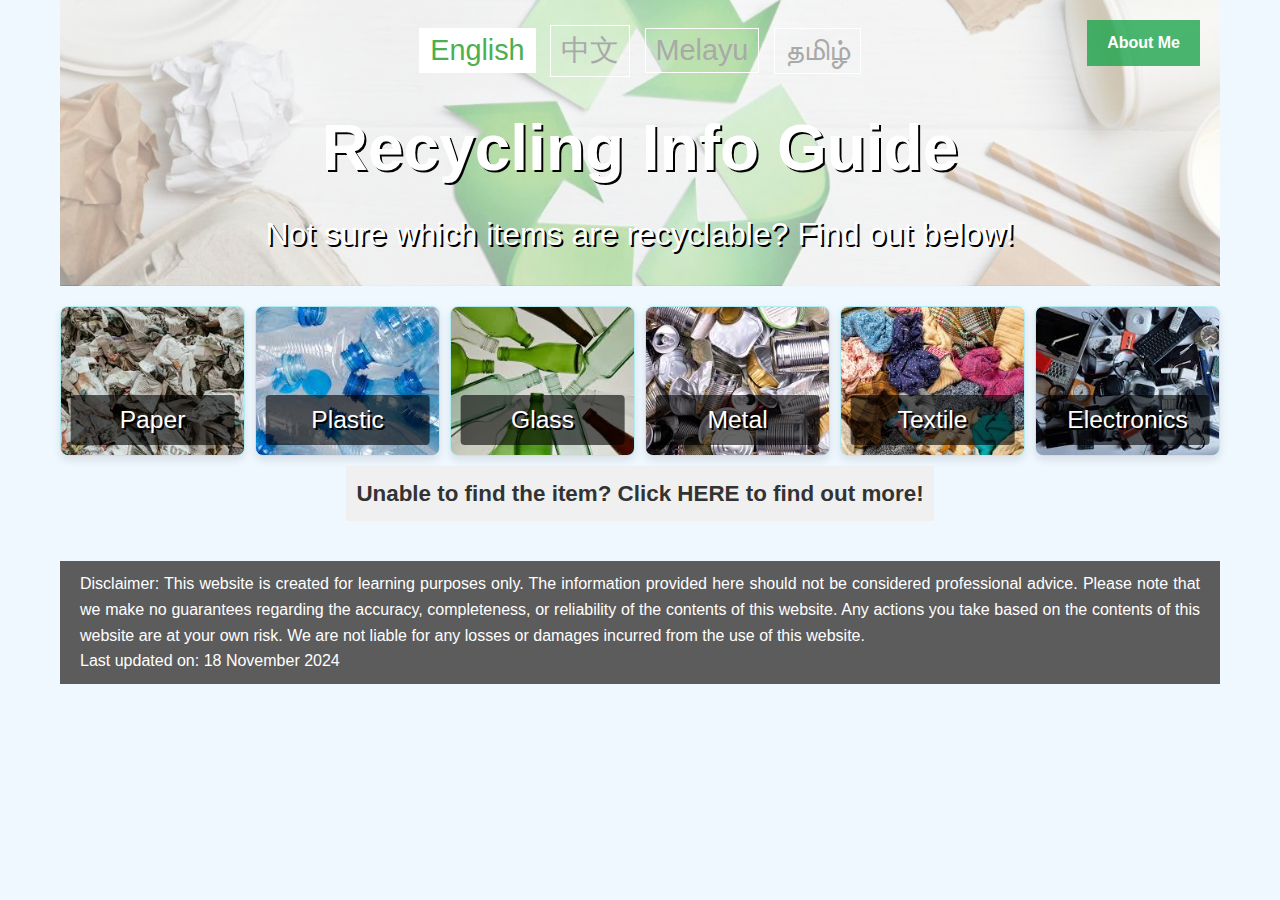
<file: index.html>
<!DOCTYPE html>
<html lang="en">
<head>
  <meta charset="UTF-8">
  <meta name="viewport" content="width=device-width, initial-scale=1.0">
  <meta http-equiv="X-UA-Compatible" content="ie=edge">
  <title data-translate-key="pageTitle">Recycling Info Guide</title>
  <link rel="stylesheet" href="styles.css">
  <link href="https://fonts.googleapis.com/css2?family=Roboto:wght@300;400;700&display=swap" rel="stylesheet">

  <!-- Google tag (gtag.js) -->
  <script async src="https://www.googletagmanager.com/gtag/js?id=G-P4TKXT55H8"></script>
    <script src="scripts.js" type="module"></script>
</head>
<body>
  <div class="container">
    <header class="main-header">
      <nav class="language-nav">
        <button id="lang-en" class="lang-btn active" data-translate-key="langEn">English</button>
        <button id="lang-zh" class="lang-btn" data-translate-key="langZh">中文</button>
        <button id="lang-ms" class="lang-btn" data-translate-key="langMs">Melayu</button>
        <button id="lang-ta" class="lang-btn" data-translate-key="langTa">தமிழ்</button>
      </nav>
      <div class="header-content">
        <h1 id="page-title" class="main-title" data-translate-key="pageTitle">Recycling Info Guide</h1>
        <p id="intro-text" class="intro" data-translate-key="introText">Not sure which items are recyclable? Find out below!</p>
      </div>
    </header>

    <main class="content">
      <div class="items-container">
        <div class="item-tile" data-item="paper">
          <span class="info-tile-text" data-translate-key="paper">Paper</span>
        </div>
        <div class="item-tile" data-item="plastic">
          <span class="info-tile-text" data-translate-key="plastic">Plastic</span>
        </div>
        <div class="item-tile" data-item="glass">
          <span class="info-tile-text" data-translate-key="glass">Glass</span>
        </div>
        <div class="item-tile" data-item="metal">
          <span class="info-tile-text" data-translate-key="metal">Metal</span>
        </div>
        <div class="item-tile" data-item="textile">
          <span class="info-tile-text" data-translate-key="textile">Textile</span>
        </div>
        <div class="item-tile" data-item="electronics">
          <span class="info-tile-text" data-translate-key="electronics">Electronics</span>
        </div>
      </div>
      <div id="recyclable" class="info-text1"></div>
      <div id="non-recyclable" class="info-text2"></div>
      <div class="about-button-container">
        <a href="aboutme.html" class="about-button" data-translate-key="aboutMe">About Me</a>
      </div>
      <div class="bin-caption-container">
        <a href="https://www.nea.gov.sg/recycling-search-engine" class="caption-link">
            <p data-translate-key="unableToFind">Unable to find the item? Click HERE to find out more!</p>
        </a>
    </div>
    </main>

    <footer class="main-footer">
      <p data-translate-key="disclaimer">Disclaimer: This website is created for learning purposes only. The information provided here should not be considered professional advice. Please note that we make no guarantees regarding the accuracy, completeness, or reliability of the contents of this website. Any actions you take based on the contents of this website are at your own risk. We are not liable for any losses or damages incurred from the use of this website.</p>
      <p data-translate-key="lastUpdated">Last updated on: 18 November 2024</p>
    </footer>
  </div>

</body>
</html>
</file>
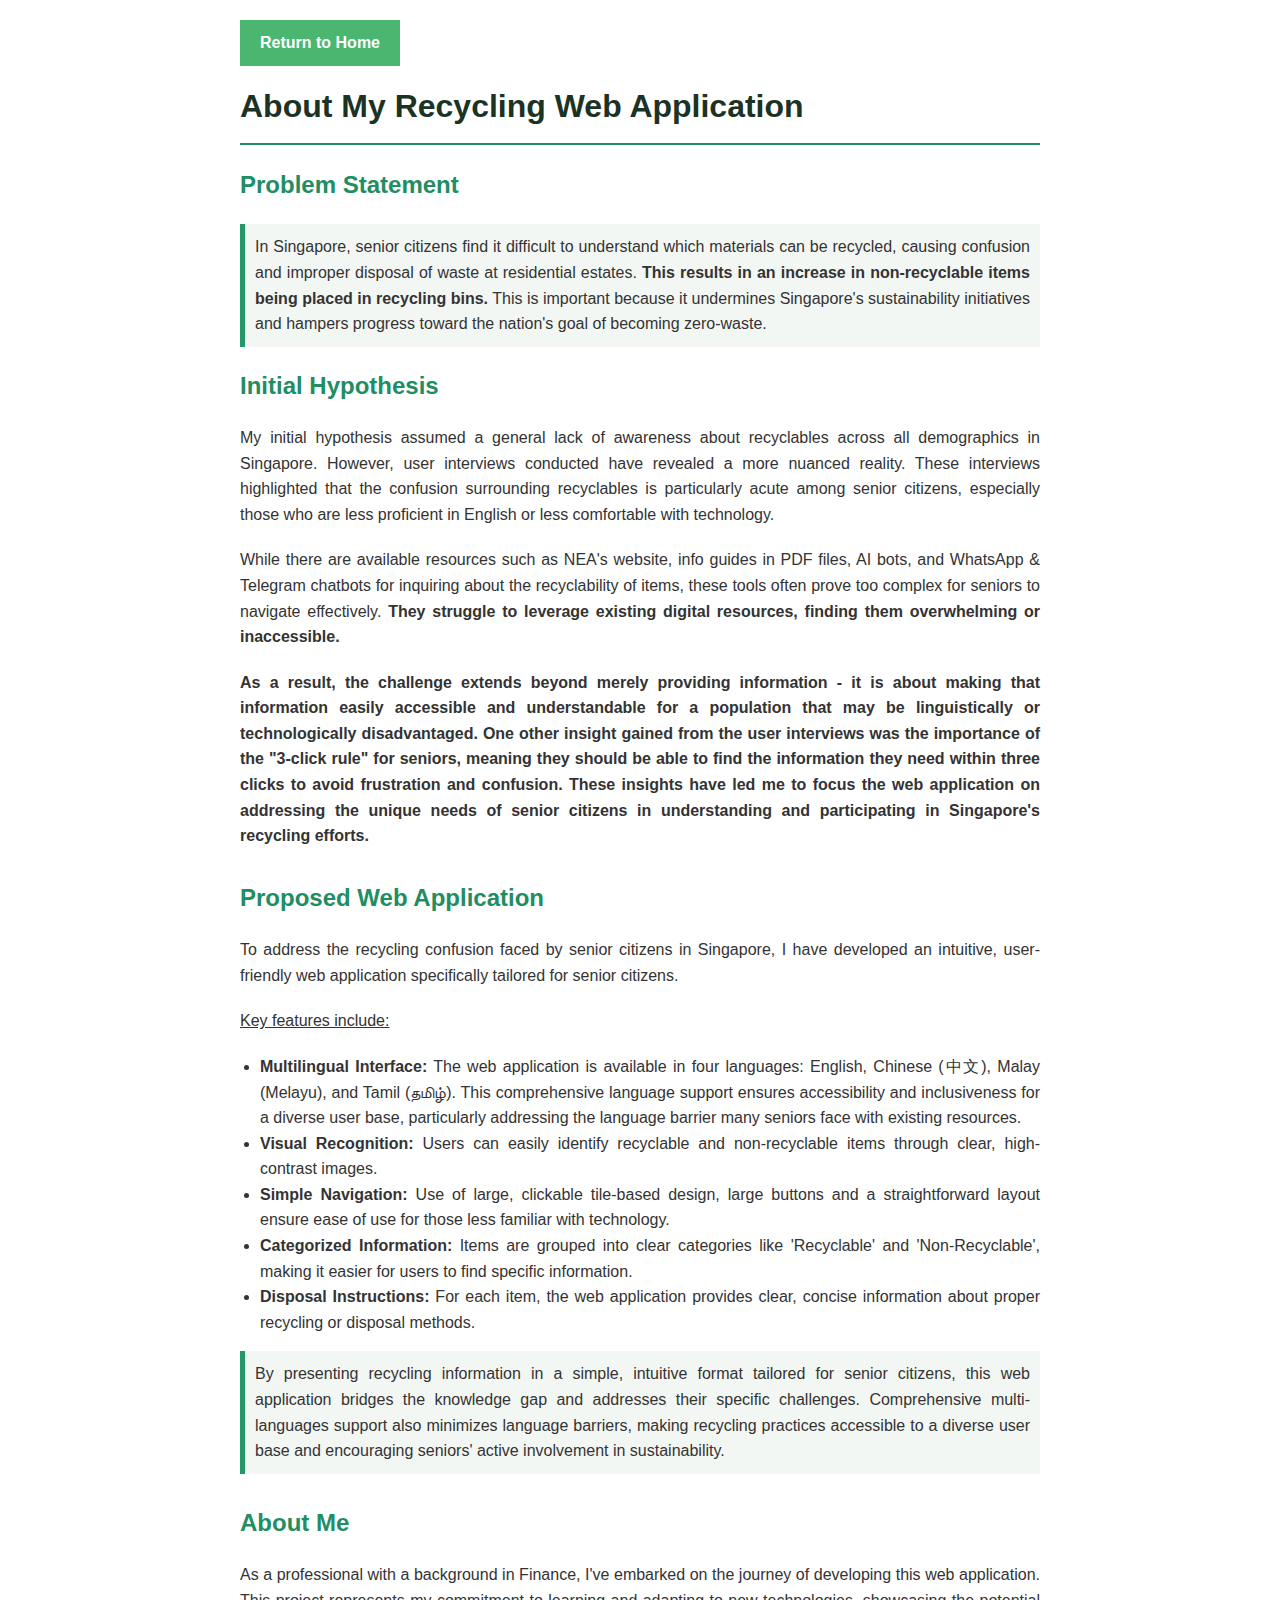
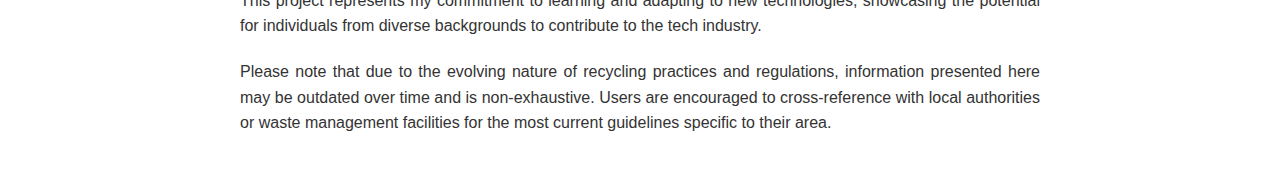
<file: aboutme.html>
<!DOCTYPE html>
<html lang="en">
<head>
    <meta charset="UTF-8">
    <meta name="viewport" content="width=device-width, initial-scale=1.0">
    <title>About Me - RecycleLah</title>
    <style>
        body {
            font-family: Arial, sans-serif;
            line-height: 1.6;
            color: #333;
            max-width: 800px;
            margin: 0 auto;
            padding: 20px;
        }

        p {
            text-align: justify;
            text-justify: inter-word;
            margin-bottom: 20px;
        }

        ul {
            padding-left: 20px; /* Adjust as needed */
            text-align: justify;
        }

        .justified-list-item {
            text-align: justify;
            text-justify: inter-word;
            margin-bottom: 10px;
            padding-left: 10px; /* Space between bullet and text */
        }

        h1 {
            color: #1b3224;
            border-bottom: 2px solid #218d62;
            padding-bottom: 10px;
        }
        h2 {
            color: #218d62;
        }
        .section {
            margin-bottom: 30px;
        }
        .highlight {
            background-color: #f3f7f3;
            border-left: 5px solid #249869;
            padding: 10px;
            margin: 10px 0;
        }
    </style>
    <style>
        /* Existing styles... */
    
        .home-button-container {
            position: absolute;
            top: 20px;
            left: 20px;
        }
    
        .home-button {
            display: inline-block;
            padding: 10px 20px;
            background-color: rgba(29, 164, 76, 0.8);
            color: white;
            text-decoration: none;
            border-radius: 0px;
            font-weight: bold;
            transition: background-color 0.3s ease;
        }
    
        .home-button:hover {
            background-color: rgb(127, 217, 165);
        }
    
        /* To ensure the button doesn't overlap with the content */
        body {
            padding-top: 60px;
        }
    </style>
 <!-- Google tag (gtag.js) -->
 <script async src="https://www.googletagmanager.com/gtag/js?id=G-P4TKXT55H8"></script>
 <script>
   window.dataLayer = window.dataLayer || [];
   function gtag(){dataLayer.push(arguments);}
   gtag('js', new Date());

   gtag('config', 'G-P4TKXT55H8');
 </script>
</head>
<body>
    <body style="position: relative;"> </body>
    <h1>About My Recycling Web Application</h1>

    <div class="home-button-container">
        <a href="index.html" class="home-button">Return to Home</a>
    </div>

    <div class="section">
        <h2>Problem Statement</h2>
        <p class="highlight">
            In Singapore, senior citizens find it difficult to understand which materials can be recycled, causing confusion and improper disposal of waste at residential estates. <strong>This results in an increase in non-recyclable items being placed in recycling bins.</strong> This is important because it undermines Singapore's sustainability initiatives and hampers progress toward the nation's goal of becoming zero-waste. 
        </p>
        <h2>Initial Hypothesis</h2>
        <p>
            My initial hypothesis assumed a general lack of awareness about recyclables across all demographics in Singapore. However, user interviews conducted have revealed a more nuanced reality. These interviews highlighted that the confusion surrounding recyclables is particularly acute among senior citizens, especially those who are less proficient in English or less comfortable with technology. 
        </p>
        <p>
            While there are available resources such as NEA's website, info guides in PDF files, AI bots, and WhatsApp & Telegram chatbots for inquiring about the recyclability of items, these tools often prove too complex for seniors to navigate effectively. <strong>They struggle to leverage existing digital resources, finding them overwhelming or inaccessible.</strong>
        </p>
        <p>
        <strong>As a result, the challenge extends beyond merely providing information - it is about making that information easily accessible and understandable for a population that may be linguistically or technologically disadvantaged. One other insight gained from the user interviews was the importance of the "3-click rule" for seniors, meaning they should be able to find the information they need within three clicks to avoid frustration and confusion. These insights have led me to focus the web application on addressing the unique needs of senior citizens in understanding and participating in Singapore's recycling efforts.</strong>
        </p>
    </div>

    <div class="section">
        <h2>Proposed Web Application</h2>
        <p>
            To address the recycling confusion faced by senior citizens in Singapore, I have developed an intuitive, user-friendly web application specifically tailored for senior citizens.
        </p>
        <p>
            <u>Key features include:</u>
        </p>
        <ul>
            <li><strong>Multilingual Interface:</strong> The web application is available in four languages: English, Chinese (中文), Malay (Melayu), and Tamil (தமிழ்). This comprehensive language support ensures accessibility and inclusiveness for a diverse user base, particularly addressing the language barrier many seniors face with existing resources.</li>
            <li><strong>Visual Recognition:</strong> Users can easily identify recyclable and non-recyclable items through clear, high-contrast images.</li>
            <li><strong>Simple Navigation:</strong> Use of large, clickable tile-based design, large buttons and a straightforward layout ensure ease of use for those less familiar with technology.</li>
            <li><strong>Categorized Information:</strong> Items are grouped into clear categories like 'Recyclable' and 'Non-Recyclable', making it easier for users to find specific information.</li>
            <li><strong>Disposal Instructions:</strong> For each item, the web application provides clear, concise information about proper recycling or disposal methods.</li>
        </ul>
        <p class="highlight">
            By presenting recycling information in a simple, intuitive format tailored for senior citizens, this web application bridges the knowledge gap and addresses their specific challenges. Comprehensive multi-languages support also minimizes language barriers, making recycling practices accessible to a diverse user base and encouraging seniors' active involvement in sustainability.
        </p>
    </div>

    <div class="section">
        <h2>About Me</h2>
        <p>
          As a professional with a background in Finance, I've embarked on the journey of developing this web application. This project represents my commitment to learning and adapting to new technologies, showcasing the potential for individuals from diverse backgrounds to contribute to the tech industry.
        </p>
        <p>
            Please note that due to the evolving nature of recycling practices and regulations, information presented here may be outdated over time and is non-exhaustive. Users are encouraged to cross-reference with local authorities or waste management facilities for the most current guidelines specific to their area.
        </p>
    </div>
</body>
</html>
</file>
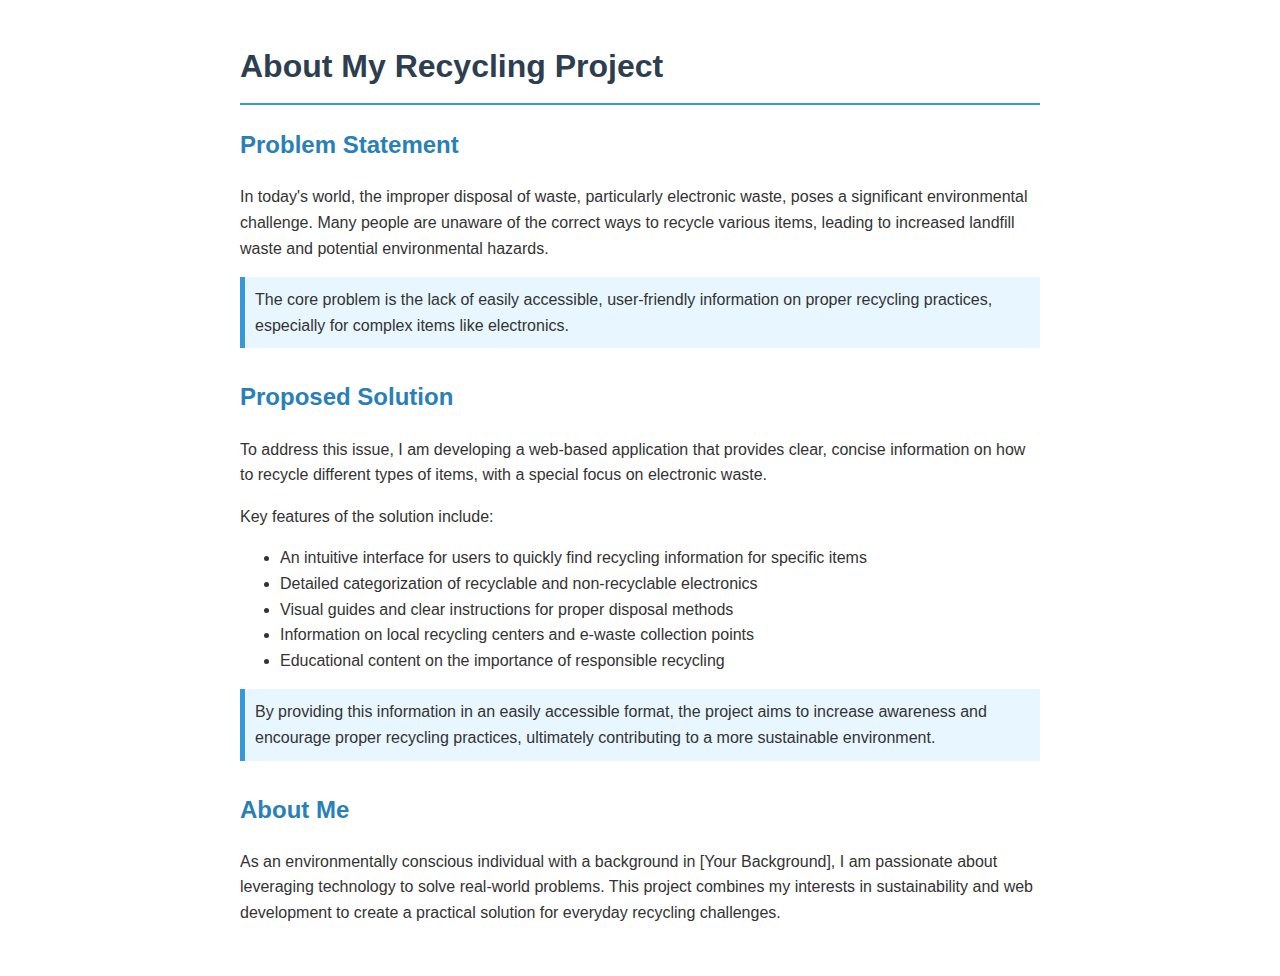
<file: index_aboutme.html>
<!DOCTYPE html>
<html lang="en">
<head>
    <meta charset="UTF-8">
    <meta name="viewport" content="width=device-width, initial-scale=1.0">
    <title>About Me - Recycling Project</title>
    <style>
        body {
            font-family: Arial, sans-serif;
            line-height: 1.6;
            color: #333;
            max-width: 800px;
            margin: 0 auto;
            padding: 20px;
        }
        h1 {
            color: #2c3e50;
            border-bottom: 2px solid #3498db;
            padding-bottom: 10px;
        }
        h2 {
            color: #2980b9;
        }
        .section {
            margin-bottom: 30px;
        }
        .highlight {
            background-color: #e8f6ff;
            border-left: 5px solid #3498db;
            padding: 10px;
            margin: 10px 0;
        }
    </style>
</head>
<body>
    <h1>About My Recycling Project</h1>

    <div class="section">
        <h2>Problem Statement</h2>
        <p>
            In today's world, the improper disposal of waste, particularly electronic waste, poses a significant environmental challenge. Many people are unaware of the correct ways to recycle various items, leading to increased landfill waste and potential environmental hazards.
        </p>
        <p class="highlight">
            The core problem is the lack of easily accessible, user-friendly information on proper recycling practices, especially for complex items like electronics.
        </p>
    </div>

    <div class="section">
        <h2>Proposed Solution</h2>
        <p>
            To address this issue, I am developing a web-based application that provides clear, concise information on how to recycle different types of items, with a special focus on electronic waste.
        </p>
        <p>
            Key features of the solution include:
        </p>
        <ul>
            <li>An intuitive interface for users to quickly find recycling information for specific items</li>
            <li>Detailed categorization of recyclable and non-recyclable electronics</li>
            <li>Visual guides and clear instructions for proper disposal methods</li>
            <li>Information on local recycling centers and e-waste collection points</li>
            <li>Educational content on the importance of responsible recycling</li>
        </ul>
        <p class="highlight">
            By providing this information in an easily accessible format, the project aims to increase awareness and encourage proper recycling practices, ultimately contributing to a more sustainable environment.
        </p>
    </div>

    <div class="section">
        <h2>About Me</h2>
        <p>
            As an environmentally conscious individual with a background in [Your Background], I am passionate about leveraging technology to solve real-world problems. This project combines my interests in sustainability and web development to create a practical solution for everyday recycling challenges.
        </p>
    </div>
</body>
</html>
</file>
<file: styles.css>
/* General styles */
* {
    box-sizing: border-box;
    margin: 0;
    padding: 0;
  }
  
  body {
     font-family: 'Lato', Arial, sans-serif;
    /* font-family: 'Roboto', Arial, sans-serif; */
    background-color: #f0f8ff;
    color: #333;
    line-height: 1.6;
  }
  
  .container {
    max-width: 1200px;
    margin: 0 auto;
    padding: 0 20px;
  }
  
  /* Header styles */
  .main-header {
    background-image: linear-gradient(rgba(255, 255, 255, 0.5), rgba(255, 255, 255, 0.5)), url('images/Main/recycle.jpg'); /* Path to your background image */
    background-size: cover; /* Ensure the image covers the entire header */
    background-position: center; /* Center the image */
    color: white; /* Ensure text is visible on the background */
    padding: 25px 0;
    text-align: center;
    text-shadow: 2px 2px black; /* Create a black outline */
    font-family: 'Montserrat', Arial, sans-serif; /* Switch to Montserrat font */
  }
  
  .language-nav {
    margin-bottom: 20px;
  }
  
  .lang-btn {
    background-color: transparent;
    border: 1px solid white;
    color: darkgray;
    padding: 5px 10px;
    margin: 0 5px;
    cursor: pointer;
    font-size: 1.8em; /* Increase font size */
    transition: background-color 0.3s;
  }
  
  .lang-btn.active, .lang-btn:hover {
    background-color: white;
    color: #4CAF50;
  }
  
  .main-title {
    font-size: 4em;
    margin-bottom: 10px;
  }
  
  /* Main content styles */
  .items-container {
    display: flex;
    flex-wrap: nowrap;
    gap: 10px;
    justify-content: center;
    margin-top: 20px;
  }
  
  .item-tile {
    position: relative;
    width: 190px; 
    height: 150px; /* Fixed height */
    border: 1px solid #b2ebf2;
    border-radius: 8px; /* Rounded square edges */
    cursor: pointer;
    text-align: center;
    font-size: 2.2em; /* Increase font size */
    transition: background-color 0.3s, transform 0.3s;
    box-shadow: 0 4px 8px rgba(0, 0, 0, 0.1); /* Optional: add a subtle shadow */
    display: flex;
    align-items: center;
    justify-content: center;
    color: white; /* Ensure text is visible on the background */
    text-shadow: 2px 2px black; /* Create a black outline */
    background-size: cover; /* Cover the entire tile */
    background-position: center; /* Center the image */
    transition: transform 0.3s; /* Add a transition for smooth scaling */
  }
    
  .item-tile[data-item="paper"] {
    background-image: url('images/Main/paper.jpg'); 
  }
  
  .item-tile[data-item="plastic"] {
    background-image: url('images/Main/plastic.jpg');
  }
  
  .item-tile[data-item="glass"] {
    background-image: url('images/Main/glass.jpg');
  }
  
  .item-tile[data-item="metal"] {
    background-image: url('images/Main/metal.jpg');
  }
  
  .item-tile[data-item="textile"] {
    background-image: url('images/Main/textile.jpg');
  }
  
  .item-tile[data-item="electronics"] {
    background-image: url('images/Main/electronics.jpg');
  }

  .item-tile:hover {
    transform: scale(1.05); /* Slightly reduce the scale for a subtler effect */
  }
  
  .item-tile.greyed-out {
      filter: grayscale(100%) opacity(50%);
      transition: filter 0.3s ease;
  }
  
  .info-tile-text {
    background-color: rgba(0, 0, 0, 0.6);
    color: white;
    padding: 5px 10px;
    border-radius: 4px;
    font-size: 0.9em;
    text-align: center;
    position: absolute; /* Position the text absolutely within the tile */
    bottom: 10px; /* Position it near the bottom of the tile */
    left: 50%; /* Center horizontally */
    transform: translateX(-50%); /* Ensure perfect centering */
    width: 90%; /* Give it a width to ensure text wrapping if needed */
    z-index: 1; /* Ensure it's above the background image */
  }

  .item-tile-text {
    position: absolute;
    bottom: 0;
    left: 0;
    right: 0;
    background-color: rgba(0, 0, 0, 0.7);
    color: white;
    padding: 5px;
    text-align: center;
    font-size: 18px;
}

  .info-text1 {
    margin-top: 20px;
    padding: 10px;
    background-color: #e8f5e9;
    border-radius: 4px;
  }
  
  .info-text2 {
    margin-top: 20px;
    padding: 10px;
    background-color: #e8f5e9;
    border-radius: 4px;
  }

  .info-text1, .info-text2 {
      display: none;
      margin-top: 20px;
      padding: 10px;
      background-color: #e8f5e9;
      border-radius: 4px;
  }

  /* Footer styles */
  .main-footer {
    background-color: rgb(93, 92, 92);
    color: white;
    text-align: justify;
    padding: 10px 20px;
    margin-top: 40px;
  }

  .header-image {
    width: 70px; /* Adjust the width as needed */
    height: 70px; /* Adjust the height as needed */
  }

  #intro-text {
    font-size: 2em; /* Increase font size */
    margin-top: 10px; /* Optional: add some spacing */
  }

  .info-items-container {
      display: flex;
      flex-wrap: wrap;
      gap: 10px;
      margin-top: 10px;
  }
  
  .info-item {
      display: flex;
      flex-direction: column;
      align-items: center;
      width: 100px;
      text-align: center;
  }
  
  .info-icon {
      width: 70px;
      height: 70px;
      object-fit: contain;
      margin-bottom: 8px;
  }

  .info-tile {
    width: 150px;
    height: 150px;
    background-size: cover;
    background-position: center;
    position: relative;
    border-radius: 12px;
    overflow: hidden;
    flex-shrink: 0; /* Prevents tiles from shrinking */
}

.info-tiles-wrapper {
  display: flex;
  flex-wrap: wrap;
  justify-content: flex-start; /* Changed from center to flex-start */
  gap: 15px;
  width: 100%;
}

  .info-tile-text {
    background-color: rgba(0, 0, 0, 0.6);
    color: white;
    padding: 5px 10px;
    border-radius: 4px;
    font-size: 0.7em;
    text-align: center;
    position: absolute;
    bottom: 10px;
    left: 50%;
    transform: translateX(-50%);
    width: 90%;
    z-index: 1;
    white-space: nowrap; /* Prevent text from wrapping */
    overflow: hidden; /* Hide overflowing text */
    text-overflow: ellipsis; /* Add ellipsis for overflowing text */
}

.info-tiles-container {
  display: grid;
  grid-template-columns: repeat(7, 1fr);
  gap: 10px;
  justify-content: center;
  margin-top: 10px;
  width: 100%;
}

.subheader-row.full-width {
  flex-basis: 100%;
  margin: 10px 0;
}

.subheader {
  font-size: 1.6em;
  color: #2c3e50;
  text-align: center;
  padding: 4px 5px;
  margin: 1px 0;
  background-color: #ecf0f1;
  border-left: 5px solid #3498db;
  border-radius: 0 5px 5px 0;
  box-shadow: 0 2px 5px rgba(0,0,0,0.1);
  transition: all 0.3s ease;
}

/* Add this new rule to reduce space between consecutive subheaders */
.subheader-row + .subheader-row {
  margin-top: -5px; /* Negative margin to bring subheaders closer */
}

.subheader:hover {
  background-color: #e8f6ff;
  border-left-color: #2980b9;
  transform: translateX(5px);
}

.recyclable-title,
.non-recyclable-title {
    font-size: 1.6em;
    font-weight: bold;
    text-align: center;
    padding: 8px 12px;
    margin-bottom: 15px;
    background-color: #ecf0f1; /* Light grey background */
    border-radius: 8px;
    box-shadow: 0 4px 6px rgba(0, 0, 0, 0.1);
    letter-spacing: 0.5px;
    position: relative;
    padding-left: 40px; /* Increased left padding to accommodate the larger icon */
    overflow: hidden;
    display: flex;
    align-items: center;
    justify-content: center;
}

.recyclable-title {
    color: #2ecc71; /* Vibrant green color */
}

.non-recyclable-title {
    color: #e74c3c; /* Vibrant red color */
}

.recyclable-title::before,
.non-recyclable-title::before {
    font-size: 1.2em;
    margin-right: 10px;
}

.recyclable-title::before {
    content: '✓'; /* Green tick */
    color: #27ae60; /* Darker green for the tick */
}

.non-recyclable-title::before {
    content: '✕'; /* Red X */
    color: #c0392b; /* Darker red for the X */
}

.recyclable-title::after,
.non-recyclable-title::after {
    content: '';
    position: absolute;
    bottom: 0;
    left: 0;
    right: 0;
    height: 3px;
    transform: scaleX(0);
    transition: transform 0.3s ease-in-out;
}

.recyclable-title::after {
    background-color: #27ae60; /* Darker green for underline */
}

.non-recyclable-title::after {
    background-color: #c0392b; /* Darker red for underline */
}

.recyclable-title:hover::after,
.non-recyclable-title:hover::after {
    transform: scaleX(1);
}

.about-button-container {
    position: absolute;
    top: 20px;
    right: 80px;
    z-index: 10;
}

.about-button {
  display: inline-block;
  padding: 10px 20px;
  background-color: rgba(29, 164, 76, 0.8); /* Semi-transparent blue */
  color: white;
  text-decoration: none;
  border-radius: 0px;
  font-weight: bold;
  transition: background-color 0.3s ease;
}

.about-button:hover {
  background-color: rgb(127, 217, 165); /* Solid blue on hover */
}

.title-container {
    position: relative;
}

.disposal-instruction {
    width: 100%;
    padding: 5px;
    margin-top: 10px;
    border-radius: 8px;
    text-align: center;
    font-weight: bold;
    font-size: 1.6em;
    color: #121213; 
    box-shadow: 0 4px 6px rgba(0, 0, 0, 0.1);
    transition: all 0.3s ease;
    display: flex;
    flex-direction: column;
    align-items: center;
    position: relative;
    background-color: #f8f8f3;
}

.disposal-instruction:hover {
  transform: none; /* Remove the scale effect */
  box-shadow: 0 4px 6px rgba(0, 0, 0, 0.1); /* Keep the original box-shadow */
}

.disposal-instruction::after {
  content: '';
  position: absolute;
  bottom: -2px;
  left: 0;
  width: 0;
  height: 2px;
  background-color: #151515; /* Black underline color */
  transition: width 0.3s ease;
}

.disposal-instruction:hover::after {
  width: 100%;
}

.disposal-instruction h4 {
    margin: 0;
    font-size: 1.2em;
    letter-spacing: 1px;
}

.blue-bin {
  background-color: #f0f1e9;
  border: 2px solid #f0f1e9;
}

.textile-bin {
    background-color: #f0f1e9;
    border: 2px solid #f0f1e9;
}

.green-bin {
    background-color: #f0f1e9;
    border: 2px solid #f0f1e9;
}

.bin-image-container {
  display: inline-block;
  overflow: hidden;
  border-radius: 3px;
  box-shadow: 0 4px 8px rgba(0, 0, 0, 0.1);
}

.bin-image-wrapper {
    flex: 0 0 40%;  /* Adjust this value to control the width of the image side */
    text-align: center;
    padding-top: 1.5%;
}

.bin-image {
  max-width: 100%;
  height: auto;
  max-height: 250px;
  object-fit: cover;
  display: block;
}

.bin-caption-container {
  display: flex;
  justify-content: center;
  width: 100%;
  margin-top: 10px;
}

/* Specific styles for the blue bin */
.blue-bin-content .bin-image-container,
.green-bin-content .bin-image-container {
    width: 300px; /* Adjust this value to increase the size */
    height: 200px; /* Adjust this value to increase the size */
}

.blue-bin-content .bin-image,
.green-bin-content .bin-image {
    width: 100%;
    height: 100%;
    object-fit: contain; /* This ensures the entire image is visible */
    border-radius: 8px;
}

.blue-bin .bin-caption-container,
.green-bin .bin-caption-container,
.e-bin .bin-caption-container {
  max-width: 600px; /* Adjust this value as needed */
  padding: 10px;
  background-color: #f0f0f0;
  border-radius: 8px;
  box-shadow: 0 2px 4px rgba(0, 0, 0, 0.1);
}

.blue-bin-content .bin-caption,
.green-bin-content .bin-caption {
    max-width: 600px; /* Adjust this value as needed */
    width: 100%;
}

.caption-link,
.blue-bin-content .caption-link,
.green-bin-content .caption-link,
.e-bin-content .caption-link {
    display: block;
    text-decoration: none;
    color: inherit;
    background-color: #f0f0f0; /* Same as hovered state */
    padding: 10px; /* Adjust as needed */
    transition: transform 0.3s ease; /* Only transition the transform property */
    text-align: center;
}

.caption-link:hover,
.blue-bin-content .caption-link:hover,
.green-bin-content .caption-link:hover,
.e-bin-content .caption-link:hover {
    transform: scale(1.05); /* Or whatever scale factor you were using */
}

.bin-caption-container p {
    margin: 0;
    font-size: 1.4em;
    font-weight: bold;
    text-align: center;
}

/* Media query for smaller screens */
@media (max-width: 768px) {
    .bin-content-container {
        flex-direction: column;
        align-items: center;
    }

    .bin-image-wrapper,
    .bin-caption {
        flex: 0 0 100%;
        margin-bottom: 20px;
    }
}

/* Media query for smaller screens */
@media (max-width: 768px) {
    .bin-image {
        max-width: 90%;
        max-height: 150px;
    }
}

/* Media query for even smaller screens */
@media (max-width: 480px) {
    .bin-image {
        max-width: 95%;
        max-height: 120px;
    }
}

@media (max-width: 768px) {
    .blue-bin-content .bin-image-container {
        width: 250px; /* Slightly smaller on mobile devices */
        height: 250px;
    }
}

@media (max-width: 480px) {
    .blue-bin-content .bin-image-container {
        width: 200px; /* Even smaller on very small devices */
        height: 200px;
    }
}

.e-bin-content .bin-image-container {
    display: grid;
    grid-template-columns: repeat(auto-fit, minmax(150px, 1fr));
    gap: 10px;
    justify-content: center;
    padding: 10px 0;
    background-color: transparent;
}

.e-bin-content .bin-image {
    width: 200%;
    height: 200px;
    object-fit: cover;
    border-radius: 8px;
}

@media (min-width: 768px) {
    .e-bin-content .bin-image-container {
        grid-template-columns: repeat(3, 1fr);
        background-color: transparent;
    }
}

@media (min-width: 1024px) {
    .e-bin-content .bin-image-container {
        grid-template-columns: repeat(6, 1fr);
        background-color: transparent;
    }
}

.disposal-instruction.unable-to-find {
    padding: 0;
    border: 2px solid e1f1df; /* Green border */
    border-radius: 8px;
    overflow: hidden; /* Ensures the border radius applies to the background */
}

.unable-to-find-caption-link {
    display: block;
    width: 100%;
    padding: 10px;
    background-color: transparent; /* Green background */
    color: rgb(15, 15, 15); /* Black text */
    text-decoration: none;
    transition: all 0.3s ease;
}

.unable-to-find-caption-link:hover {
    background-color: #e1f1df; /* Green on hover */
    transform: scale(1.05);
}

.unable-to-find-caption-link h5 {
    margin: 0;
    font-size: 1.0em;
    font-weight: bold;
}

/* Remove the underline effect for this section */
.disposal-instruction.unable-to-find::after {
    display: none;
}
</file>
